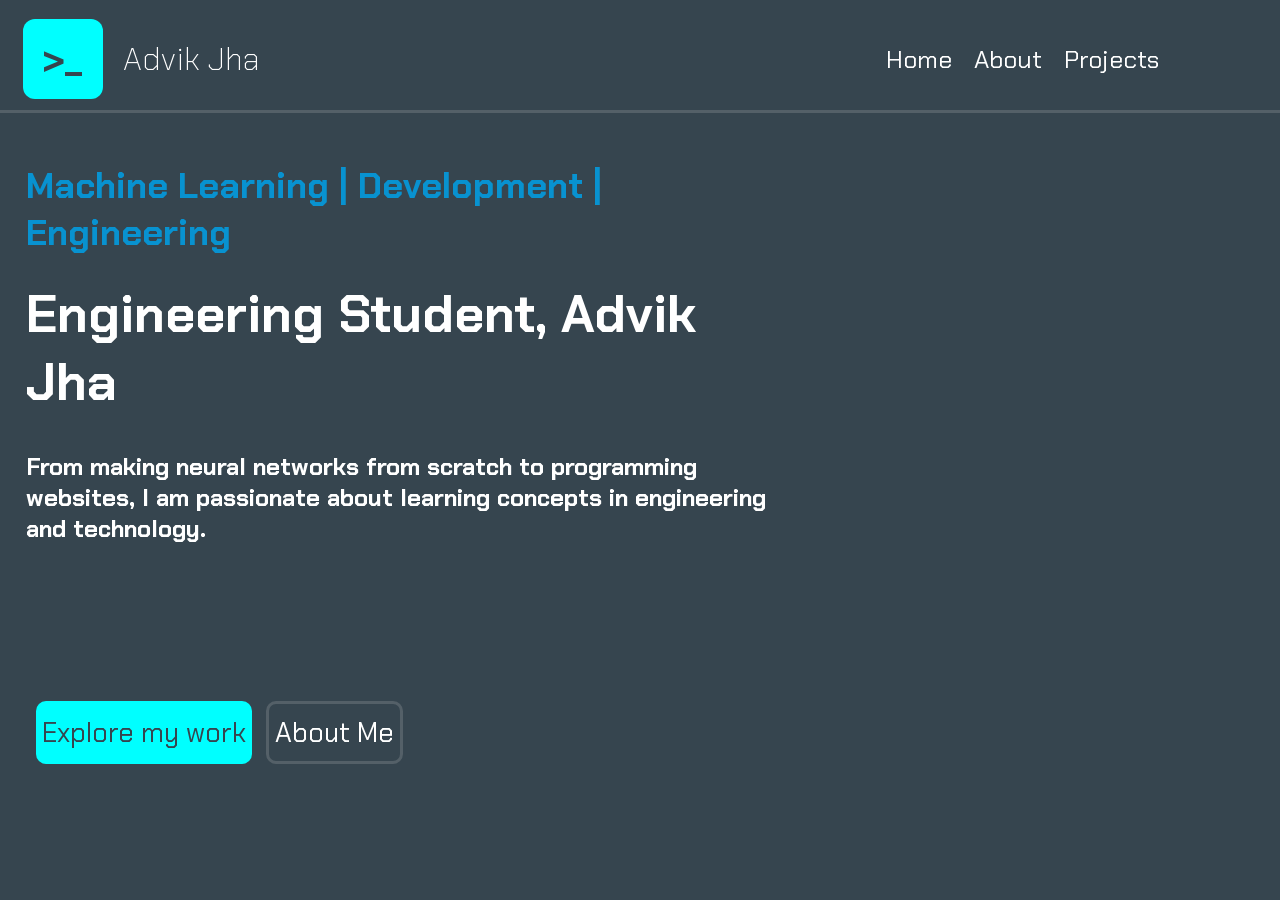
<file: index.html>
<!DOCTYPE html>

<link rel="preconnect" href="https://fonts.googleapis.com">
<link rel="preconnect" href="https://fonts.gstatic.com" crossorigin>
<link href="https://fonts.googleapis.com/css2?family=Chakra+Petch:wght@400;500;600;700&display=swap" rel="stylesheet">

<html lang="en">
<head>
    <meta charset="UTF-8">
    <meta name="viewport" content="width=device-width, initial-scale=1.0">
    <meta name="description" content="Advik Jha's engineering portfolio featuring machine learning, computer science, robotics, and software development projects">
    <meta name="author" content="Advik Jha">
    <link rel="canonical" href="https://advikjha.com/" />
    <title id="title">Advik Jha</title>
    <link rel="stylesheet" href="styles.css">
</head>

<body>
    <div id="header">
        <div id="headerNameTag">
            <div id="headerLogo">
                <h2 id="headerLogoText">>_</h2>
            </div>
            <h1 id="headerName">Advik Jha</h1>
        </div>
        <div id="headerNavigationBar">
            <button id="headerNavBarHomeButton" class="NavButton HeaderNavButton" onclick="goToPage('Home')">Home</button>
            <button id="headerNavBarAboutButton" class="NavButton HeaderNavButton" onclick="goToPage('About')">About</button>
            <button id="headerNavBarProjectsButton" class="NavButton HeaderNavButton" onclick="goToPage('Projects')">Projects</button>
        </div>
        <div id="headerNavigationButtonPhone" onclick="openMenuSidebar()">☰</div>
    </div>
    <div id="content">
        <div id="HomePage">
            <div id="HomePageTextHalf">
                <h1 id="HomePageLabel">Machine Learning | Development | Engineering</h1>
                <h1 id="HomePageName">Engineering Student, Advik Jha</h1>
                <h2 id="HomePageParagraph">From making neural networks from scratch to programming websites, I am passionate about learning concepts in engineering and technology.</h2>
                <button id="HomePageToProjectButton" onclick="goToPage('Projects')">Explore my work</button>
                <button id="HomePageToAboutButton" onclick='goToPage("About")'>About Me</button>
            </div>
            <div id="HomePageBlankHalf"></div>
        </div>

        <div id="AboutPage">
            <h1 id="AboutMeHeader" class="AboutHeader">About Me</h1>
            <p id="AboutMeText" class="AboutParagraph">I'm Advik Jha, a high school engineering student. I'm interested in computer science, artificial intelligence, and development. I enjoy making projects that help me learn more about technology.</p>
            <h1 id="TechnicalInterestsHeader" class="AboutHeader">Technical Interests</h1>
            <ul id="TechnicalInterestsList">
                <li><b>Machine Learning:</b> I enjoy learning about neural networks, back propagation, gradient descent, and the math for Machine Learning. I hope to eventually be able to program and train my own Large Language Model from scratch.</li>
                <li><b>Web Development:</b> I have developed several websites in HTML, CSS, and JavaScript, including this one. I am currently taking classes at my local community college to improve my skills in web development.</li>
                <li><b>Robotics:</b> I enjoy working with circuits and making actuators do what I design them to with my code.</li>
                <li><b>3D Design:</b> I have experience with Fusion360 and Inventor for 3D designing. For most of my circuit enclosures I use Fusion to design precise pieces to print.</li>
            </ul>
            <h1 id="TechnicalBackgroundHeader" class="AboutHeader">Technical Experience</h1>
            <ul id="TechnicalBackgroundList">
                <li><b>Programming:</b> I have been coding since I was just 7 years old. In that time, I have learned HTML, CSS, JavaScript, Luau, Python, C++, and C.</li>
                <li><b>Web Development:</b> I programmed my first website in 2025 for a STEM based nonprofit near me. Still today, I am learning more about web development through community college.</li>
                <li><b>Hardware:</b> At my high school, I am taking a class for electricity and circuits. Along side that, I'm doing simple projects on my own with arduinos and other microcontrollers.</li>
                <li><b>Math:</b> at my high school, I am taking AP Calculus BC along with 0.7% of sophomores in my school. Additionally, I am teaching myself other higher level math courses using online resources like Khan Academy.</li>
            </ul>
            <h1 id="OutsideEngineeringHeader" class="AboutHeader">Outside Engineering</h1>
            <p id="OutsideEngineeringParagraph" class="AboutParagraph">Other than engineering, I am also the CFO and web developer for EpiSTEM Learning. We are a STEM education nonprofit based in Kern County. Every week we go into elementary schools and teach hands on science labs to students. We believe it is important to do this to make sure the next generation has the same passion for STEM we have.</p>
            <h1 id="CurrentlyLearningHeader" class="AboutHeader">Learning Now: </h1>
            <ul id="CurrentlyLearningList">
                <li>AP Calculus BC (MATH B6A & MATH B6B)</li>
                <li>Digital Electronics (ELET B1A)</li>
                <li>JavaScript for Web Development (COMP B43)</li>
                <li>Programming Concepts and Methodology (COMP B11)</li>
                <li>Computer Science (Harvard CS50x)</li>
                <li>Elementary Linear Algebra (Self Studying)</li>
                <li>Neural Networks and Language Models (Self Studying)</li>
            </ul>
            <div id="aboutPageLinks">
                <button id="epistemLink" class="aboutPageButton" onclick="openLink('https:/\/epistemlearning.org')">EpiSTEM Learning</button>
                <button id="generalGithubLink" class="aboutPageButton" onclick="openLink('https:/\/github.com/AdvikJha')">My GitHub Repositories</button>
                <button id="emailLink" class="aboutPageButton" onclick="openLink('mailto:advikj84@gmail.com')" title="advikj84@gmail.com">My Email</button>
            </div>
        </div>

        <div id="ProjectsPage">
            <div id="EpistemProject" class="Project">
                <div id="EpistemText" class="ProjectText">
                    <h2 id="EpistemName" class="ProjectName">EpiSTEM Learning</h2>
                    <h4 id="EpistemCaption" class="ProjectCaption">This is the website for EpiSTEM Learning, a Kern County based STEM Education nonprofit</h4>
                    <div id="tags" class="tags">
                        <h4 id="EpistemTag1" class="tag">Web Development</h4>
                        <h4 id="EpistemTag2" class="tag">HTML</h4>
                        <h4 id="EpistemTag3" class="tag">CSS</h4>
                        <h4 id="EpistemTag4" class="tag">JavaScript</h4>
                    </div>
                </div>
                <button id="EpistemSeeDetails" class="SeeDetails" onclick="openPopUp(Epistem)">See More Details</button>
            </div>
            
            <div id="XOR" class="Project">
                <div id="XORText" class="ProjectText">
                    <h2 id="XORName" class="ProjectName">XOR Neural Network</h2>
                    <h4 id="XORCaption" class="ProjectCaption">This is a simple 9 parameter neural network for the logic gate XOR.</h4>
                    <div id="tags" class="tags">
                        <h4 id="XORTag1" class="tag">Machine Learning</h4>
                        <h4 id="XORTag2" class="tag">Neural Networks</h4>
                        <h4 id="XORTag3" class="tag">Python</h4>
                    </div>
                </div>
                <button id="XORSeeDetails" class="SeeDetails" onclick="openPopUp(XOR)">See More Details</button>
            </div>
            
            <div id="Neuron" class="Project">
                <div id="NeuronText" class="ProjectText">
                    <h2 id="NeuronName" class="ProjectName">Linear Regression AI Neuron</h2>
                    <h4 id="NeuronCaption" class="ProjectCaption">This is a 2 parameter AI Neuron that is designed to complete linear regression given two points.</h4>
                    <div id="tags" class="tags">
                        <h4 id="NeuronTag1" class="tag">Machine Learning</h4>
                        <h4 id="NeuronTag2" class="tag">Neural Networks</h4>
                        <h4 id="NeuronTag3" class="tag">Python</h4>
                    </div>
                </div>
                <button id="NeuronSeeDetails" class="SeeDetails" onclick="openPopUp(Neuron)">See More Details</button>
            </div>
            
            <div id="Portfolio" class="Project">
                <div id="PortfolioText" class="ProjectText">
                    <h2 id="PortfolioName" class="ProjectName">Portfolio Website</h2>
                    <h4 id="PortfolioCaption" class="ProjectCaption">This is the website you're on right now, made to showcase myself and my work.</h4>
                    <div id="tags" class="tags">
                        <h4 id="PortfolioTag1" class="tag">Web Development</h4>
                        <h4 id="PortfolioTag2" class="tag">HTML</h4>
                        <h4 id="PortfolioTag3" class="tag">CSS</h4>
                        <h4 id="PortfolioTag4" class="tag">JavaScript</h4>
                    </div>
                </div>
                <button id="PortfolioSeeDetails" class="SeeDetails" onclick="openPopUp(Portfolio)">See More Details</button>
            </div>
            
            <div id="Bit" class="Project">
                <div id="BitText" class="ProjectText">
                    <h2 id="BitName" class="ProjectName">Bit Desk Buddy</h2>
                    <h4 id="BitCaption" class="ProjectCaption">Bit is a small companion to have by your side as you work, to help brighten up your workspace</h4>
                    <div id="tags" class="tags">
                        <h4 id="BitTag1" class="tag">Arduino</h4>
                        <h4 id="BitTag2" class="tag">C++</h4>
                    </div>
                </div>
                <button id="BitSeeDetails" class="SeeDetails" onclick="openPopUp(Bit)">See More Details</button>
            </div>

            <div id="Driving" class="Project">
                <div id="DrivingText" class="ProjectText">
                    <h2 id="DrivingName" class="ProjectName">Driving Arcade Simulator</h2>
                    <h4 id="DrivingCaption" class="ProjectCaption">This is an arcade style driving simulator that you can connect to your computer to control a car in any video game using a steering wheel and pedals for a brake and an accelerator.</h4>
                    <div id="tags" class="tags">
                        <h4 id="DrivingTag1" class="tag">Arduino</h4>
                        <h4 id="DrivingTag2" class="tag">C++</h4>
                    </div>
                </div>
                <button id="DrivingSeeDetails" class="SeeDetails" onclick="openPopUp(Driving)">See More Details</button>
            </div>

            <div id="Sine" class="Project">
                <div id="SineText" class="ProjectText">
                    <h2 id="SineName" class="ProjectName">Sine Graph Visualizer</h2>
                    <h4 id="SineCaption" class="ProjectCaption">This is a graphical explanation of why a Sine graph looks the way it does using the Unit Circle.</h4>
                    <div id="tags" class="tags">
                        <h4 id="SineTag1" class="tag">Python</h4>
                        <h4 id="SineTag2" class="tag">PyGame</h4>
                        <h4 id="SineTag3" class="tag">Education</h4>
                    </div>
                </div>
                <button id="SineSeeDetails" class="SeeDetails" onclick="openPopUp(Sine)">See More Details</button>
            </div>
        </div>
    </div>
    <div id="PopUpProject">
        <h1 id="PopUpProjectTitle">EpiSTEM Learning</h1>
        <div id="PopUpTags">
          <h4 id="PopUpTag1" class="PopUpTag"></h4>  
          <h4 id="PopUpTag2" class="PopUpTag"></h4>  
          <h4 id="PopUpTag3" class="PopUpTag"></h4>  
          <h4 id="PopUpTag4" class="PopUpTag"></h4>  
          <h4 id="PopUpTag5" class="PopUpTag"></h4>  
        </div>
        <h2 id="PopUpDescriptionLabel">Description</h2>
        <p id="PopUpDescription"></p>
        <h2 id="PopUpPurposeLabel">Purpose</h2>
        <p id="PopUpPurpose"></p>
        <h2 id="PopUpP3Label"></h2>
        <p id="PopUpP3"></p>
        <h2 id="PopUpP4Label"></h2>
        <p id="PopUpP4"></p>
        <h2 id="PopUpP5Label"></h2>
        <p id="PopUpP5"></p>
        <button id="LinkToGithubButton" onclick="openGithubLink()">See the GitHub Repository</button>
        <button id="PopUpX" onclick="closePopUp()">X</button>
    </div>
    <div id="sidebar">
        <button id="headerNavBarHomeButton" class="NavButton HeaderNavButton" onclick="goToPage('Home')">Home</button>
        <button id="headerNavBarAboutButton" class="NavButton HeaderNavButton" onclick="goToPage('About')">About</button>
        <button id="headerNavBarProjectsButton" class="NavButton HeaderNavButton" onclick="goToPage('Projects')">Projects</button>
    </div>
    <script src="script.js"></script>
</body>
</html>
</file>
<file: styles.css>
body{
    background-color: #36454F;
    width: 100vw;
    overflow-x: hidden;
    overflow-y: scroll;
    margin: 10px;
    font-family: 'Chakra Petch', 'sans-serif';
    display: flex;
    flex-direction: column;
    justify-content: center;
    align-items: baseline;
    padding: 10px;
    box-sizing: border-box;
}

button{
    font-family: 'Chakra Petch', 'sans-serif';
}

button:hover{
    opacity: 0.7;
}

button:active{
    opacity: 0.4;
}

#header{
    width: 97vw;
    height: 12.5vh;
    position: relative;
    top: 0;
    left: 1vw;
    padding-left: 1vw;
    padding-right: 1vw;
    padding-top: 1vh;
    display: flex;
    flex-direction: row;
    align-items: center;
    justify-content: space-between;
    border-bottom: 3px #546068 solid;
}

#headerNameTag{
    position: relative;
    width: 0;
    height: 80%;
    display: flex;
    flex-direction: row;
    align-items: center;
    justify-content: left;
}

#headerLogo{
    background-color: #00FFFF;
    position: relative;
    height: 100%;
    aspect-ratio: 1/1;
    border-radius: 12px;
    margin: 10px;
    display: flex;
    flex-direction: column;
    align-items: center;
    justify-content: center;
}

#headerLogoText{
    position: relative;
    color: #36454F;
    font-size: clamp(0.5rem, 2.25rem, 90cqw);
    font-weight: 900;
    
}

#headerName{
    white-space: nowrap;
    color: white;
    margin: 10px;
    font-weight: 250;
}

#headerNavigationBar{
    margin-right: 8vw;
    display: flex;
    flex-direction: row;
    justify-self: center;
    align-items: center;
    min-width: 200px;
    gap: 10px;
}

#headerNavigationButtonPhone{
    display: none;
}

.NavButton{
    background: none;
    border: none;
    color: white;
    cursor: pointer;
    transition: opacity 0.2s ease;
}

.HeaderNavButton{
    font-size: 2.75cqh;
}

@media (max-width: 540px){
    #headerNavigationBar{
        display: none;
    }
    #headerNavigationButtonPhone{
        display: block;
        margin-right: 8vw;
        color: white;
        font-size: 6cqh;
        transition: opacity 0.2s ease;
    }
}



#content{
    position: relative;
    box-sizing: border-box;
    width: 100%;
    top: 0;
    padding: 2%;
    margin: 10px;
    display: flex;
    flex-direction: column;
}

#HomePage{
    position: relative;
    left: 0;
    top: 0;
    display: flex;
    flex-direction: row;
}

#HomePageTextHalf{
    max-width: 60vw;
    font-family: 'Chakra Petch', 'sans-serif';
    color: white;
}

#HomePageLabel{
    font-size: 4cqh;
    color: #0892D0;
}

#HomePageName{
    font-size: 3.25rem;
    margin-top: 0;
}

#HomePageToProjectButton{
    font-family: 'Chakra Petch', 'sans-serif';
    position: relative;
    top: 25%;
    background-color: #00FFFF;
    color: #36454F;
    border: none;
    border-radius: 10px;
    height: 7vh;
    font-size: 3cqh;
    margin: 10px;
}

#HomePageToAboutButton{
    font-family: 'Chakra Petch', 'sans-serif';
    position: relative;
    top: 25%;
    background-color: #36454F;
    color: white;
    border: solid 3px #546068;
    border-radius: 10px;
    height: 7vh;
    font-size: 3cqh;
}

@media (max-width: 800px){
    #HomePage{
        flex-direction: column;
    }
    #HomePageTextHalf{
        max-width: 100vw;
    }
}

#ProjectsPage{
    width: 100%;
    display: flex;
    flex-direction: column;
}

.Project{
    display: flex;
    flex-direction: row;
    justify-content: space-between;
    align-items: center;
    width: 98%;
    color: white;
    border-bottom: solid #546068;
}

.ProjectText{
    display: flex;
    flex-direction: column;
    justify-content: left;
    align-items: baseline;
    margin-right: 25px;
}

.ProjectName{
    color: #0892D0;
    margin-bottom: 0;
    font-size: 2rem;
}

.ProjectCaption{
    font-size: 1rem;
    margin-top: 5px;
    margin-bottom: 0;
    max-width: 60vw;
}

.tags{
    display: flex;
    flex-direction: row;
    align-items: center;
    justify-content: center;
}

.tag{
    font-size: 0.9rem;
    border: solid #546068;
    border-radius: 20px;
    padding: 7.5px;
    margin-right: 20px;
}

.SeeDetails{
    font-size: 1.2rem;
    background-color: #00FFFF;
    border: none;
    border-radius: 15px;
    padding: 10px;
    margin-bottom: 10px;
}

@media (max-width: 600px){
    .Project{
        flex-direction: column;
        align-items: baseline;
    }
    .SeeDetails{
        margin-top: 20px;
    }
}

#PopUpProject{
    display: none;
    position: fixed;
    left: 50vw;
    top: 50vh;
    transform: translate(-50%, -50%);
    width: 500px;
    height: 80vh;
    background-color: #36454F;
    border: solid #546068;
    border-radius: 15px;
    overflow-y: scroll;
    padding: 15px;
    color: white;
}

#PopUpProjectTitle{
    margin-bottom: 2.5px;
    color: #0892D0;
}

#PopUpTags{
    display: flex;
    flex-direction: row;
    align-items: baseline;
    justify-content: baseline;
    margin-top: 0;
    flex-wrap: wrap;
    row-gap: 0px;
}

.PopUpTag{
    font-size: 0.9rem;
    border: solid #546068;
    border-radius: 20px;
    padding: 7.5px;
    margin-right: 20px;
    margin-bottom: 0;
}

#LinkToGithubButton{
    width: 100%;
    background-color: #00FFFF;
    border: none;
    border-radius: 25px;
    font-size: 1.25rem;
}

#PopUpX{
    position: fixed;
    right: 0;
    top: 25px;
    margin: 20px;
    border: none;
    border-radius: 4px;
    color: white;
    background-color: #546068;
    font-size: 1.25rem;
}

@media (max-width: 575px){
    #PopUpProject{
        width: 90%;
        overflow-x: hidden;
    }
}

#AboutPage{
    color: white;
    display: flex;
    flex-direction: column;
}

.AboutParagraph{
    margin-top: 0;
    font-size: 1.2rem;
    text-indent: 40px;
}

#TechnicalInterestsList{
    font-size: 1.2rem;
    margin-top: 0;
}

.AboutHeader{
    color: #0892D0;
}

li{
    margin-bottom: 5px;
}

#TechnicalBackgroundList{
    font-size: 1.2rem;
    margin-top: 0;
}

#CurrentlyLearningList{
    font-size: 1.2rem;
    margin-top: 0;
}

#aboutPageLinks{
    position: relative;
    left: 50vw;
    transform: translate(-50%, 0);
    display: flex;
    flex-direction: row;
    justify-content: center;
    align-items: center;
    gap: 25px;
    margin-top: 30px;
}

.aboutPageButton{
    background-color: #00FFFF;
    border: none;
    border-radius: 10px;
    padding: 10px;
    font-size: 1.2rem;
}

@media (max-width: 575px){
    #aboutPageLinks{
        flex-direction: column;
    }
}

#sidebar{
    display: none;
    flex-direction: column;
    position: fixed;
    width: 100vw;
    left: 0px;
    top: 18vh;
    background-color: #36454F;
    box-sizing: border-box;
}

html, body {
    width: 100%;
    margin: 0;
    padding: 0;
}

*, *::before, *::after {
    box-sizing: border-box;
}

body {
    align-items: stretch;
    overflow-x: hidden;
}

#header {
    width: 100%;
    left: 0;
    margin: 0;
}

#content {
    width: 100%;
    left: 0;
    margin: 0;
}
</file>
